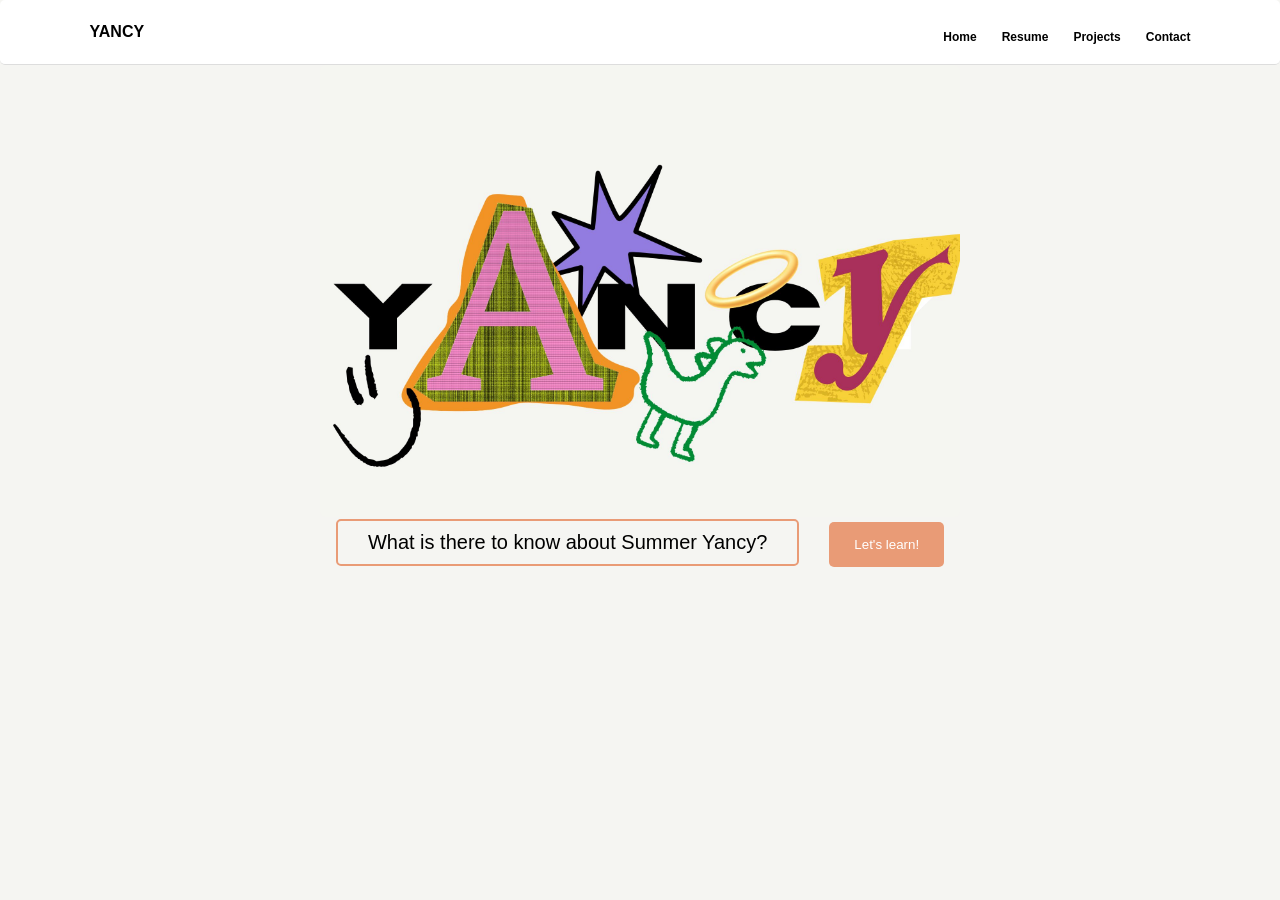
<file: index.html>
<!DOCTYPE html>
<html lang="en">
<head>
    <meta charset="UTF-8">
    <meta name="viewport" content="width=device-width, initial-scale=1.0">
    <title>Summer Yancy's Portfolio</title> 
    <link rel="stylesheet" href="style.css">
</head>
<body>
    <header>
            <nav>
                <h2>YANCY</h2>
                <div class="nav-links">
                    <a href="Summer Yancy's Portfolio.html">Home</a>
                    <a href="resume.html">Resume</a></li>
                    <a href="projects.html">Projects</a>
                    <a href="contact.html">Contact</a>
                </div>
            </nav>

            <img src="yancy.jpg" alt="Yancy logo">
        <div class="button-row">
            <p> What is there to know about Summer Yancy?</p>
            <button type="button" onclick="window.location.href='about.html'">Let's learn!</button>
            </div>
    </header>
</body>

<footer> 
    
</footer>
</file>
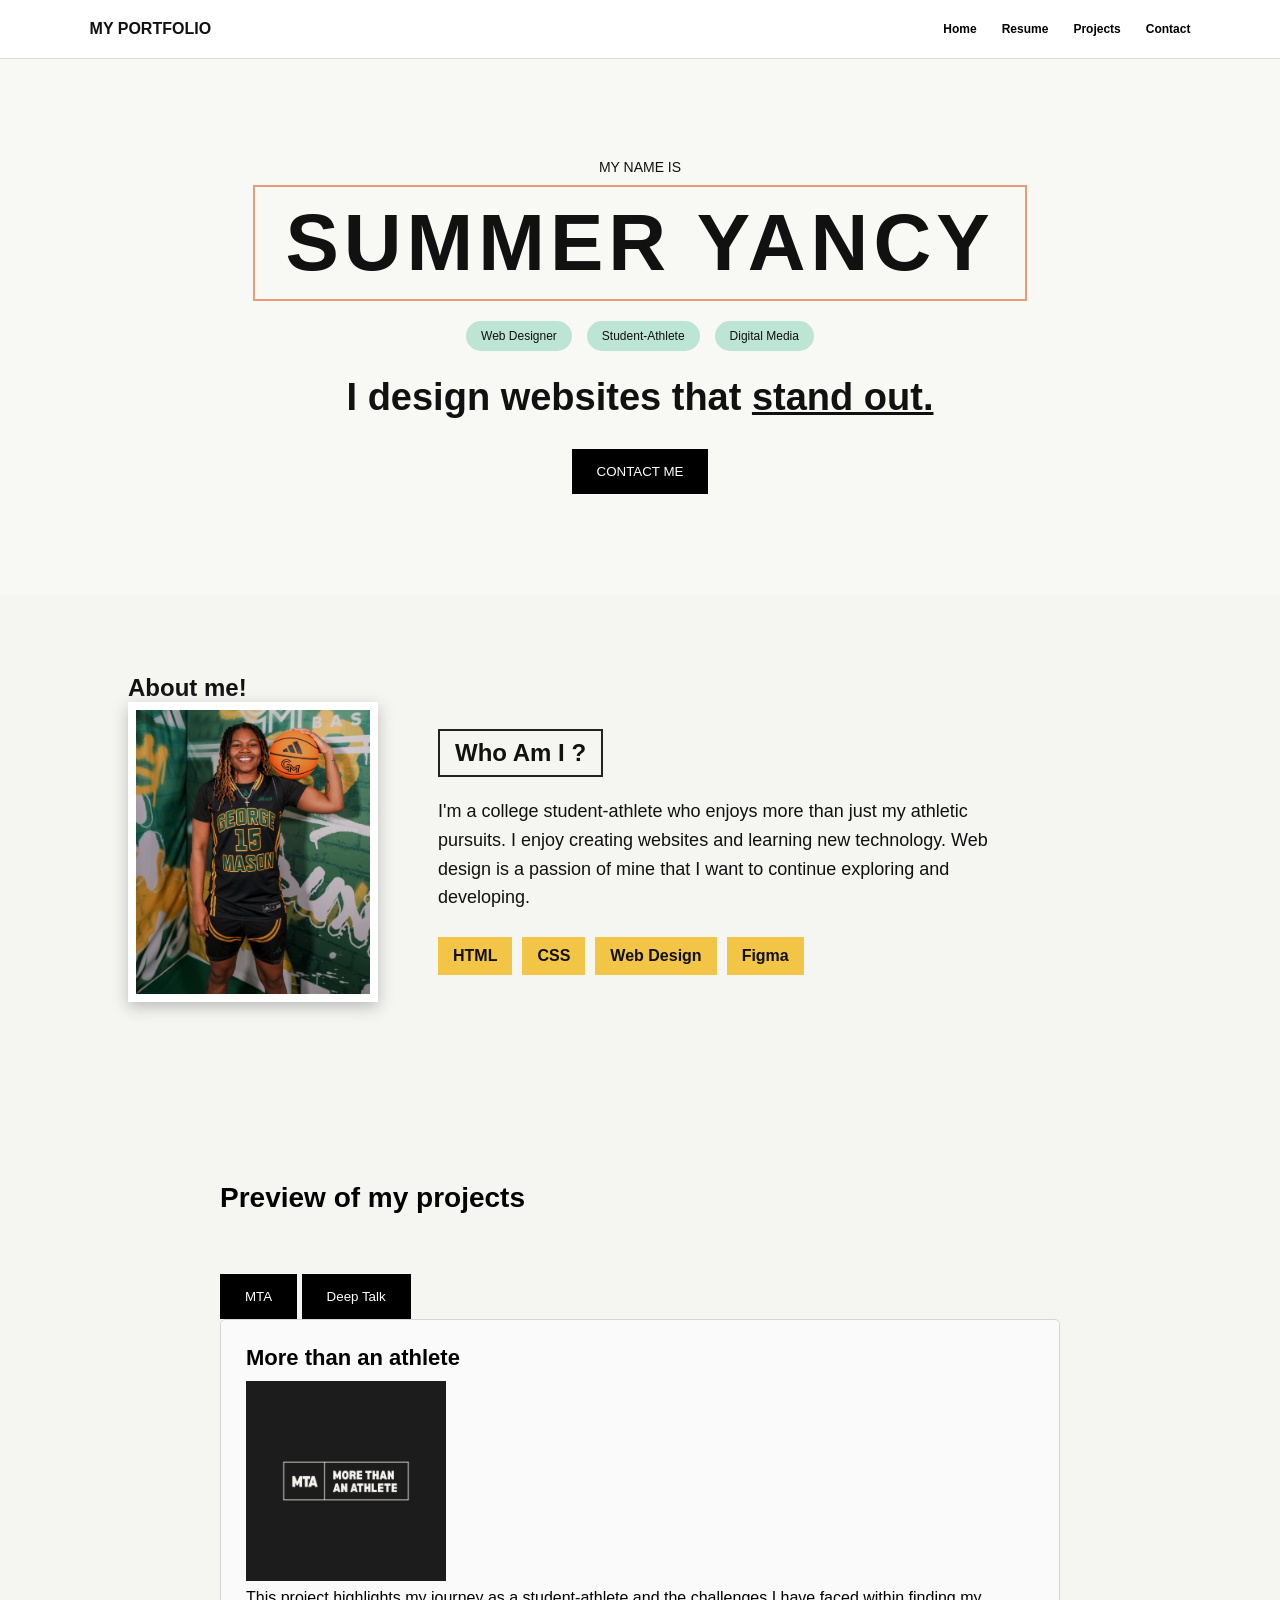
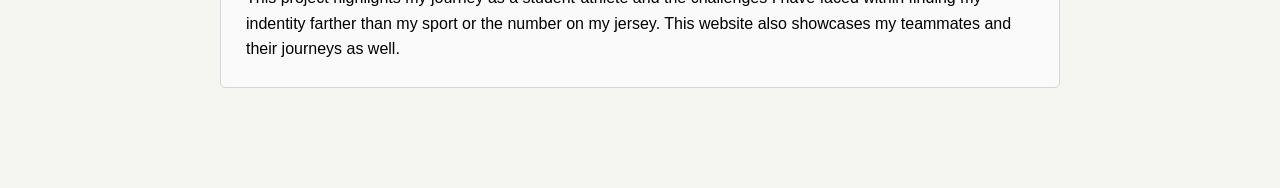
<file: about.html>
<!DOCTYPE html>
<html lang="en">
<head>
    <meta charset="UTF-8">
    <meta name="viewport" content="width=device-width, initial-scale=1.0">
    <title>All About Summer</title> 
    <link rel="stylesheet" href="style2.css">
</head>
<body>
<!-- Navigation -->
 <nav>
 <h2>MY PORTFOLIO</h2>
            <div class="nav-links">
                    <a href="Summer Yancy's Portfolio.html">Home</a>
                    <a href="resume.html">Resume</a>
                    <a href="projects.html">Projects</a>
                    <a href="contact.html">Contact</a>
            </div>
</nav>

<section id="home" class="hero">
    <p>MY NAME IS</p>
    <h1>SUMMER YANCY</h1>

<div class="tags">
    <span>Web Designer</span>
    <span>Student-Athlete</span>
    <span>Digital Media</span>
</div>

<h2>
    I design websites that
    <span>stand out.</span>
</h2>

<button type="button" onclick="window.location.href='contact.html'">CONTACT ME</button>

</section>
<!-- About Section -->

<section id="about" class="about">
    <h2>About me!</h2>
    <div class="about-content">
        <img src="me.jpg" alt="Pic of me">
        <div class="about-text">
            <h2>Who Am I ?</h2>
            <p>I'm a college student-athlete who enjoys 
                more than just my 
                athletic pursuits. I
                enjoy creating websites and learning
                new technology. Web design is a passion
                of mine that I want to continue exploring and developing.
            </p>
            <div class="skills">
                <span>HTML</span>
                <span>CSS</span>
                <span>Web Design</span>
                <span>Figma</span>
            </div>
        </div>
    </div>
</section>

<section id="projects" class="projects">
    <h2>Preview of my projects</h2>
    
        <!--Tab Links-->
        <div class="tab">
        <button class="tablinks active" onclick="openCity(event, 'MTA')">MTA</button>
        <button class="tablinks" onclick="openCity(event, 'DeepTalk')">Deep Talk</button>

    </div>
<!--Tab Content-->

<div id="MTA" class="tabcontent" style="display: block;">
    <h3><a href:"">More than an athlete</a></h3>
    <img src="MTA-logo copy.jpg" alt="More Than An Athlete Logo">
    <p>This project highlights my journey as a student-athlete
        and the challenges I have faced within finding my indentity 
        farther than my sport or the number on my jersey. This website 
        also showcases my teammates and their journeys as well.
    </p>
</div>
<div id="DeepTalk" class="tabcontent">
    <h3><a href="https://www.figma.com/proto/ncmd5qPO0ZeYheQQRp42bl/DeepTalk-Prototype?node-id=1-2&starting-point-node-id=1%3A2" target="_blank">Deep Talk</a></h3>
    <img src="DeepTalk.jpg" alt="Deep Talk Prototype">
    <p>This is a prototype for a mobile app that
        aims to help people connect with others on a 
        deeper level. The app is designed to facilitate 
        meaningful conversations and provide a platform for users to 
        share their thoughts and feelings. The prototype was created using Figma 
        and showcases the app's user interface and functionality.
    </p>

</div>
</section>









</body>
</file>
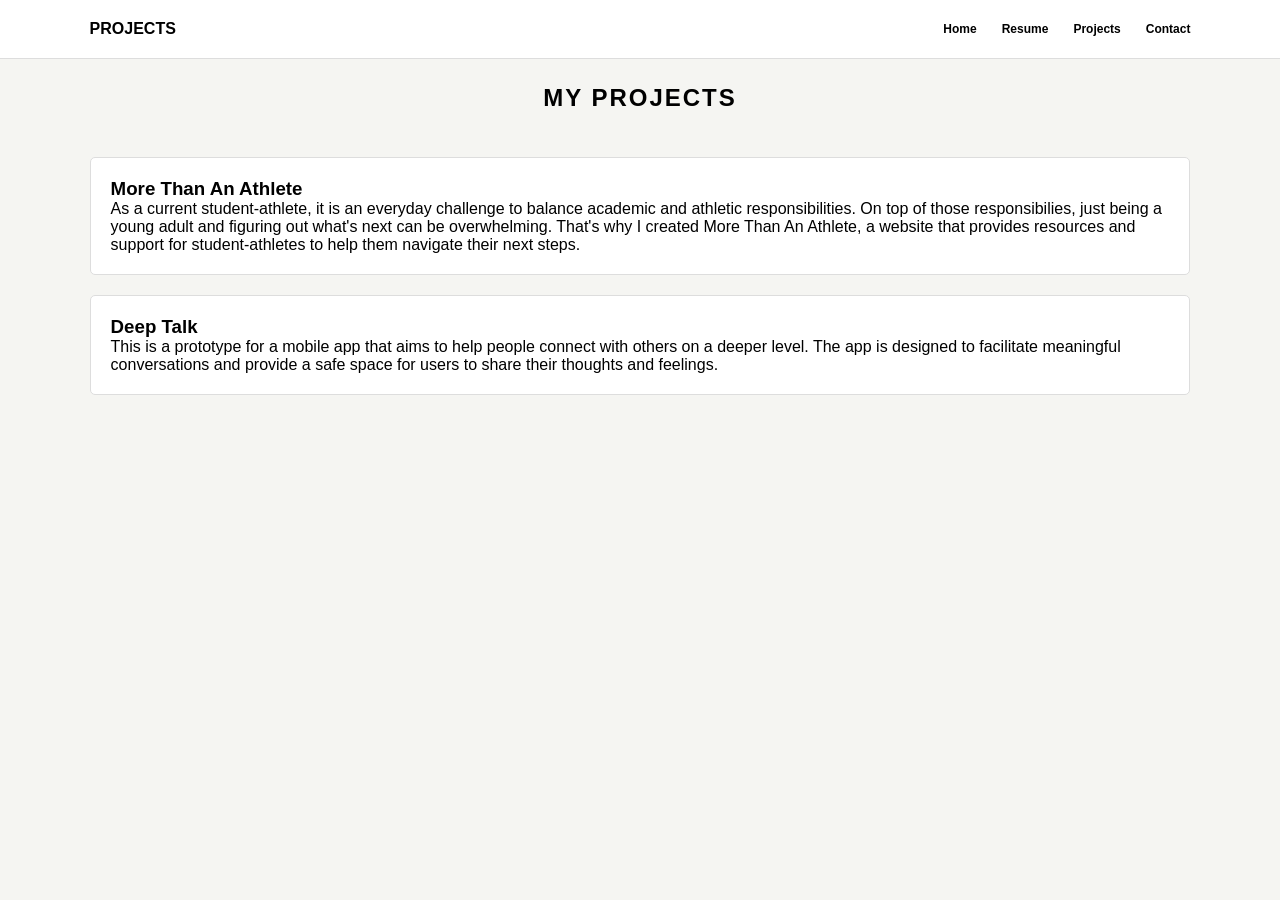
<file: projects.html>
<!DOCTYPE html>
<html lang="en">
<head>
    <meta charset="UTF-8">
    <meta name="viewport" content="width=device-width, initial-scale=1.0">
    <title>Projects</title>
    <link rel="stylesheet" href="style4.css">
</head>
<body>
    <nav>
 <h2>PROJECTS</h2>
            <div class="nav-links">
                    <a href="Summer Yancy's Portfolio.html">Home</a>
                    <a href="resume.html">Resume</a>
                    <a href="projects.html">Projects</a>
                    <a href="contact.html">Contact</a>
            </div>
</nav>
    <h1>My Projects</h1>
    <div class="projects-list">
        <div class="project">
            <h3>More Than An Athlete</h3>
            <p>As a current student-athlete, it is an everyday challenge to balance academic
                and athletic responsibilities. On top of those responsibilies, just being a young
                adult and figuring out what's next can be overwhelming. 
                That's why I created More Than An Athlete, a website that provides 
                resources and support for student-athletes to help them navigate their next steps.
            </p>
        </div>
        <div class="project">
            <h3>Deep Talk</h3>
            <p>This is a prototype for a mobile app that
                aims to help people connect with others on a 
                deeper level. The app is designed to facilitate 
                meaningful conversations and provide a safe space 
                for users to share their thoughts and feelings.
            </p>
        </div>
    </div>

</body>
</html>
</file>
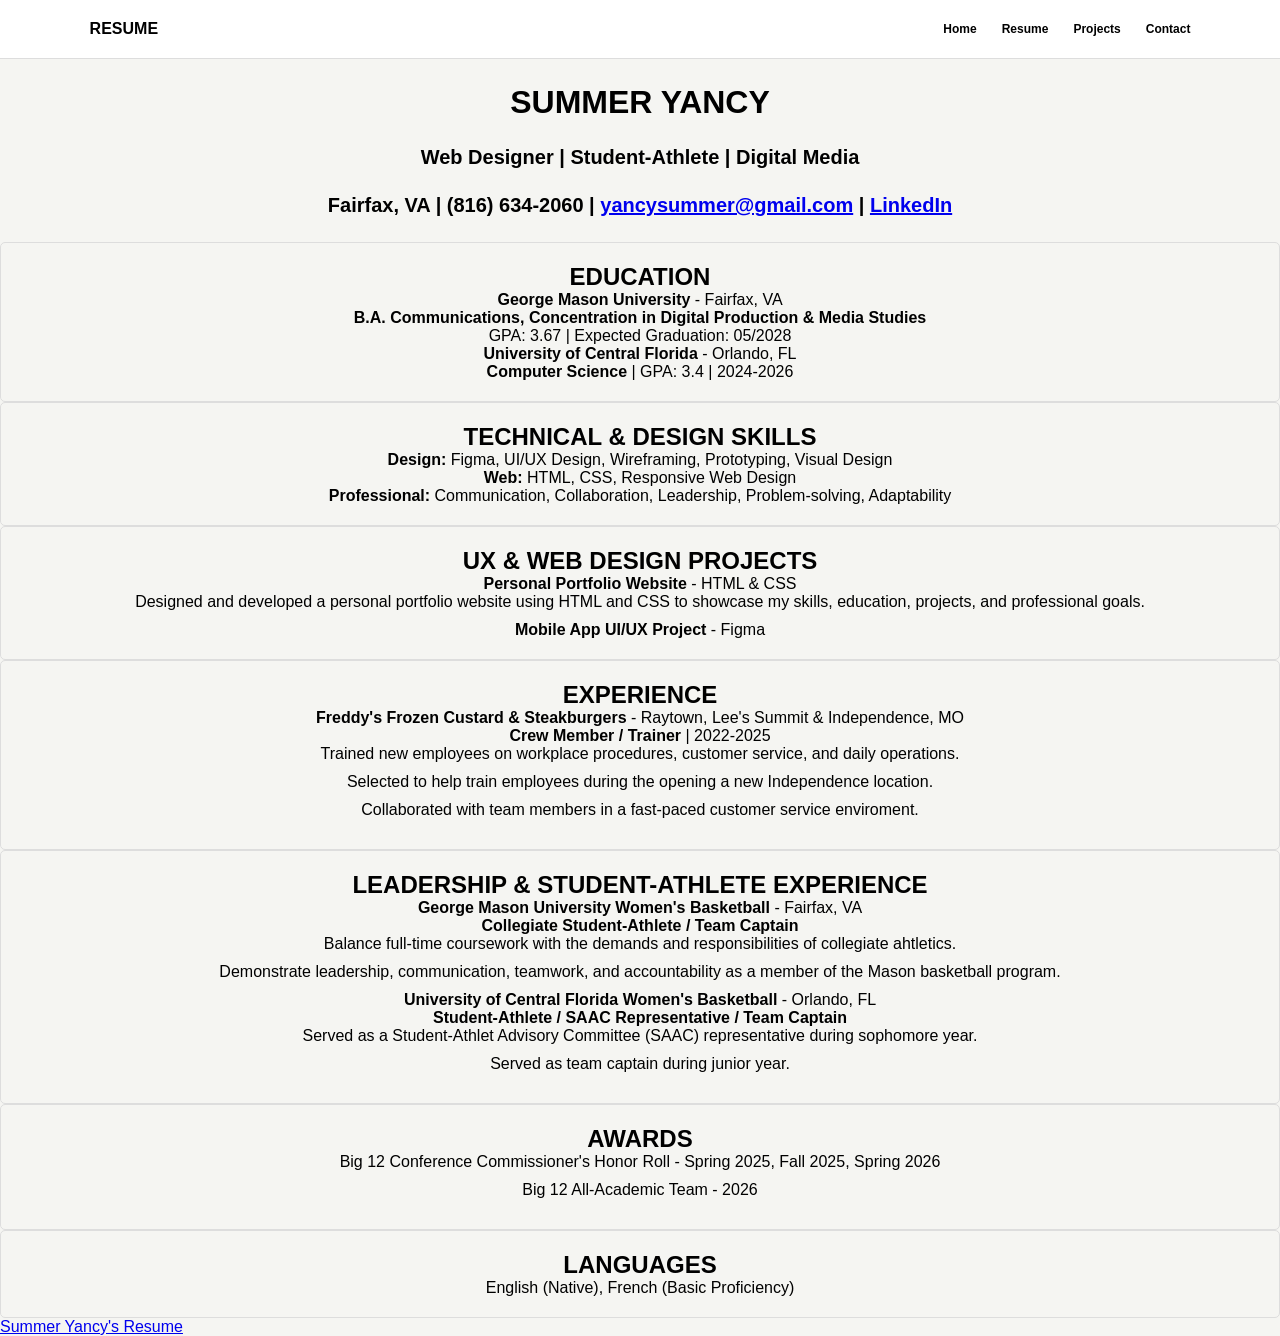
<file: resume.html>
<!DOCTYPE html>
<html lang="en">

<head>
    <meta charset="UTF-8">
    <meta name="viewport" content="width=device-width, initial-scale=1.0">
    <title>Projects</title>
    <link rel="stylesheet" href="style5.css">
</head>

<body>
<nav>
 <h2>RESUME</h2>
            <div class="nav-links">
                    <a href="Summer Yancy's Portfolio.html">Home</a>
                    <a href="resume.html">Resume</a>
                    <a href="projects.html">Projects</a>
                    <a href="contact.html">Contact</a>
            </div>
</nav>
<div class="Intro">
<h1>SUMMER YANCY</h1>
<P>Web Designer | Student-Athlete | Digital Media</P>
<p>Fairfax, VA | (816) 634-2060 | <a href="mailto:yancysummer@gmail.com">yancysummer@gmail.com</a> | <a href="https://www.linkedin.com/in/summeryancy" target="_blank">LinkedIn</a></p>

</div>

<div class="education">
<h2>EDUCATION</h2>
<p> <b>George Mason University</b> - Fairfax, VA</p>
<p> <b>B.A. Communications, Concentration in Digital Production & Media Studies</b></p>
<p>GPA: 3.67 | Expected Graduation: 05/2028 </p>

<p> <b>University of Central Florida</b> - Orlando, FL</p>
<p> <b>Computer Science </b>| GPA: 3.4 | 2024-2026</p>
</div>

<div class="skills">
<h2>TECHNICAL & DESIGN SKILLS</h2>
<p><b>Design:</b> Figma, UI/UX Design, Wireframing, Prototyping, Visual Design</p>
<p><b>Web:</b> HTML, CSS, Responsive Web Design</p>
<p><b>Professional:</b> Communication, Collaboration, Leadership, Problem-solving, Adaptability</p>
</div>

<div class="projects">
<h2>UX & WEB DESIGN PROJECTS</h2>
<p><b>Personal Portfolio Website</b> - HTML & CSS</p>
<ul>
    <li>Designed and developed a personal portfolio website using HTML
        and CSS to showcase my skills, education, projects, and 
        professional goals.
    </li>
</ul>

<p><b>Mobile App UI/UX Project</b> - Figma</p>

</div>

<div class="experience">

<h2>EXPERIENCE</h2>
<p><b>Freddy's Frozen Custard & Steakburgers</b> - Raytown, Lee's Summit & Independence, MO</p>
<p><b>Crew Member / Trainer</b> | 2022-2025</p>
<ul>
    <li>Trained new employees on workplace procedures, customer
        service, and daily operations. </li>
    <li>Selected to help train employees during the opening a new Independence location.</li>
    <li>Collaborated with team members in a fast-paced customer service
        enviroment.
    </li>
</ul>
</div>

<div class="leadership">
<h2>LEADERSHIP & STUDENT-ATHLETE EXPERIENCE</h2>
<p><b>George Mason University Women's Basketball</b> - Fairfax, VA</p>
<p><b>Collegiate Student-Athlete / Team Captain</b></p>
<ul> 
    <li> Balance full-time coursework with the demands and responsibilities
        of collegiate ahtletics.
    </li>
    <li>
        Demonstrate leadership, communication, teamwork, and accountability
        as a member of the Mason basketball program.
    </li>
</ul>

<p><b>University of Central Florida Women's Basketball</b> - Orlando, FL</p>
<p><b>Student-Athlete / SAAC Representative / Team Captain</b></p>
<ul>
    <li> Served as a Student-Athlet Advisory Committee (SAAC) 
        representative during sophomore year.
    </li>
    <li> Served as team captain during junior year.</li>

</ul>
</div>

<div class="awards">
<h2>AWARDS</h2>
<ul>
    <li> Big 12 Conference Commissioner's Honor Roll - Spring 2025, 
        Fall 2025, Spring 2026
    </li>
    <li> Big 12 All-Academic Team - 2026</li>
</ul>

</div>

<div class="Languages">
<h2>LANGUAGES</h2>
<p>English (Native), French (Basic Proficiency)</p>
</div>

<a href="Summer Yancy's Resume.pdf" target="_blank">Summer Yancy's Resume</a>
</body>
</file>
<file: style.css>
nav {
        flex-direction: row;
        align-items: flex-start;
    }

    .nav-links {
        flex-direction: row;
        gap: 10px;
        margin-top: 10px;
    }

    h1 {
        font-size: 3rem;
    }

    p {
        font-size: 18px;
        padding: 8px 20px;
    }

    button {
        padding: 12px 20px;
    }

body {
    font-family: Arial, sans-serif;
    background-color:#f5f5f2;

}
* {
    margin: 0;
    padding: 0;
    box-sizing: border-box;
    border-radius: 5px;
}
nav h2 {
    font-size: 16px;
}

nav {
    display: flex;
    justify-content: space-between;
    align-items: center;
    padding: 20px 7%;
    background: white;
    border-bottom: 1px solid #ddd;
}

nav h2 {
    font-size: 16px;
}

.nav-links {
    display: flex;
    gap: 25px;
}

.nav-links a {
    text-decoration: none;
    color: black;
    font-size: 12px;
    font-weight: bold;
}

h1 {
    color: black;
    font-size: 4rem;
    display: flex;
    justify-content: center;
    align-items: center;
    margin: 0;
    min-height: 70vh;

}

 p {
    display: inline-block;
    font-size: 20px;
    border: 2px solid #e99b76;
    padding: 10px 30px;
    margin: 0;
    
}

.button-row {
    display: flex;
    justify-content: center;
    align-items: center;
    gap: 30px;
}

a {
    color: black;
    text-decoration: none;
}

img { 
    max-width: 75%;
    height: auto;
    align-items: center;
    justify-content: center;
    display: block;
    margin-left: auto;
    margin-right: auto;
    width: 50%;
}

button {
    margin-top: 5px;
    padding: 15px 25px;
    background: #e99b76;
    color: white;
    border: none;
    cursor: pointer;
}
</file>
<file: style2.css>
* {
    margin: 0;
    padding: 0;
    box-sizing: border-box;
}

body {
    font-family: Arial, sans-serif;
    background: #f5f5f2;
    color: #111;
}

nav {
    display: flex;
    justify-content: space-between;
    align-items: center;
    padding: 20px 7%;
    background: white;
    border-bottom: 1px solid #ddd;
}

nav h2 {
    font-size: 16px;
}

.nav-links {
    display: flex;
    gap: 25px;
}

.nav-links a {
    text-decoration: none;
    color: black;
    font-size: 12px;
    font-weight: bold;
}

.hero {
    text-align: center;
    padding: 100px 20px;
    background: #f8f8f5;
}

.hero p {
    font-size: 14px;
    margin-bottom: 10px;
}

.hero h1 {
    display: inline-block;
    font-size:80px;
    letter-spacing: 5px;
    border: 2px solid #e99b76;
    padding: 10px 30px;
    margin-bottom: 20px;
}

.tags {
    display: flex;
    justify-content:center;
    gap: 15px;
    margin-bottom: 25px;
}

.tags span {
    padding: 8px 15px;
    border-radius: 20px;
    background: #bde5d6;
    font-size: 12px;
}

.hero h2 {
    font-size: 38px;
    max-width: 600px;
    margin: auto;
}

.hero h2 span {
    text-decoration: underline;
}

button {
    margin-top: 30px;
    padding: 15px 25px;
    background: black;
    color: white;
    border: none;
    cursor: pointer;
}

.about {
    padding: 80px 10%;
}

.about h3 {
    margin-bottom: 40px;
}

.about-content {
    display: flex;
    align-items: center;
    gap: 60px;
}

.about-content img {
    width: 250px;
    height: 300px;
    object-fit: cover;
    border: 8px solid white;
    box-shadow: 0 5px 15px #bbb;
}

.about-text {
    max-width: 550px;
}

.about-text h2 {
    display: inline-block;
    border: 2px solid #222;
    padding: 8px 15px;
    margin-bottom: 20px;
}

.about-text p {
    font-size: 18px;
    line-height: 1.6;
}

.skills {
    display: flex;
    flex-wrap: wrap;
    gap: 10px;
    margin-top: 25px;
}

.skills span {
    padding: 10px 15px;
    background: #f3c546;
    font-weight: bold;
}

.projects {
    margin: 70px auto;
    max-width: 900px;
    padding: 30px;
}

.projects h2 {
    color: black;
    font-size: 28px;
    margin-bottom: 20px;
    padding-bottom: 10px;
}

.tab-buttons {
    display:flex;
    gap: 10px;
    margin-bottom: 20px;
}

.tab-button {
    background-color: #53656d;
    color: white;
    border: none;
    padding: 12px 22px;
    cursor: pointer;
    font-size: 14px;
    border-radius: 5px;
    transition: 0.3s;
}

.tab-button:hover {
    background-color: #71858d;
}

.tab-button.active {
    background-color: #a8d5c5;
    color: #53656d;
}

.tabcontent {
    display: none;
    text-decoration:none;
    border: 1px solid #d6d6d6;
    padding: 25px;
    background-color: #fafafa;
    border-radius: 5px;
    min-height: 150px;

}

.tabcontent h3 {
    color: black;
    font-size: 22px;
    margin-bottom: 10px;
}

.tabcontent p {
    color: black;
    line-height: 1.6;
}

.tabcontent.active-tab {
    display: block;
}

.projects img {
    width: 200px;
    height: 200px;
}
</file>
<file: style4.css>
body {
    font-family: Arial, sans-serif;
    background-color:#f5f5f2;

}
* {
    margin: 0;
    padding: 0;
    box-sizing: border-box;
}
nav h2 {
    font-size: 16px;
}

nav {
    display: flex;
    justify-content: space-between;
    align-items: center;
    padding: 20px 7%;
    background: white;
    border-bottom: 1px solid #ddd;
}

nav h2 {
    font-size: 16px;
}

.nav-links {
    display: flex;
    gap: 25px;
}

.nav-links a {
    text-decoration: none;
    color: black;
    font-size: 12px;
    font-weight: bold;
}

.projects-list {
    display: flex;
    flex-direction: column;
    gap: 20px;
    padding: 20px 7%;
}

.project {
    background: white;
    padding: 20px;
    border: 1px solid #ddd;
    border-radius: 5px;
}

h1 {
    font-size: 24px;
    font-weight: bold;
    margin: 25px;
    text-transform: uppercase;
    letter-spacing: 2px;
    text-align: center;
}
</file>
<file: style5.css>
body {
    font-family: Arial, sans-serif;
    background-color:#f5f5f2;
}

* {
    margin: 0;
    padding: 0;
    box-sizing: border-box;
}
nav h2 {
    font-size: 16px;
}

nav {
    display: flex;
    justify-content: space-between;
    align-items: center;
    padding: 20px 7%;
    background: white;
    border-bottom: 1px solid #ddd;
}

nav h2 {
    font-size: 16px;
}

.nav-links {
    display: flex;
    gap: 25px;
}

.nav-links a {
    text-decoration: none;
    color: black;
    font-size: 12px;
    font-weight: bold;
}

.Intro h1 {
    text-align: center;
    align-items: center;
    display: flex;
    justify-content: center;
    margin: 25px;
}

.Intro p {
    text-align: center;
    font-weight: bold;
    font-size: 20px;
    margin: 25px;
}

.education {
    display: inline-block;
    display: flex;
    flex-direction: column;
    text-align: center;
    border: 1px solid #ddd;
    border-radius: 5px;
    padding: 20px;
}

.skills {
    display: inline-block;
    display: flex;
    flex-direction: column;
    text-align: center;
    border: 1px solid #ddd;
    border-radius: 5px;
    padding: 20px;
}

.projects {
    display: inline-block;
    display: flex;
    flex-direction: column;
    text-align: center;
    border: 1px solid #ddd;
    border-radius: 5px;
    padding: 20px;
}

.projects li {
    list-style-type: none;
    margin-bottom: 10px;
}

.experience {
    display: inline-block;
    display: flex;
    flex-direction: column;
    text-align: center;
    border: 1px solid #ddd;
    border-radius: 5px;
    padding: 20px;
}

.experience li {
    list-style-type: none;
    margin-bottom: 10px;
}

.leadership {
    display: inline-block;
    display: flex;
    flex-direction: column;
    text-align: center;
    border: 1px solid #ddd;
    border-radius: 5px;
    padding: 20px;
}

.leadership li {
    list-style-type: none;
    margin-bottom: 10px;
}

.awards {
    display: inline-block;
    display: flex;
    flex-direction: column;
    text-align: center;
    border: 1px solid #ddd;
    border-radius: 5px;
    padding: 20px;
}

.awards li {
    list-style-type: none;
    margin-bottom: 10px;
}

.Languages {
    display: inline-block;
    display: flex;
    flex-direction: column;
    text-align: center;
    border: 1px solid #ddd;
    border-radius: 5px;
    padding: 20px;
}
</file>
